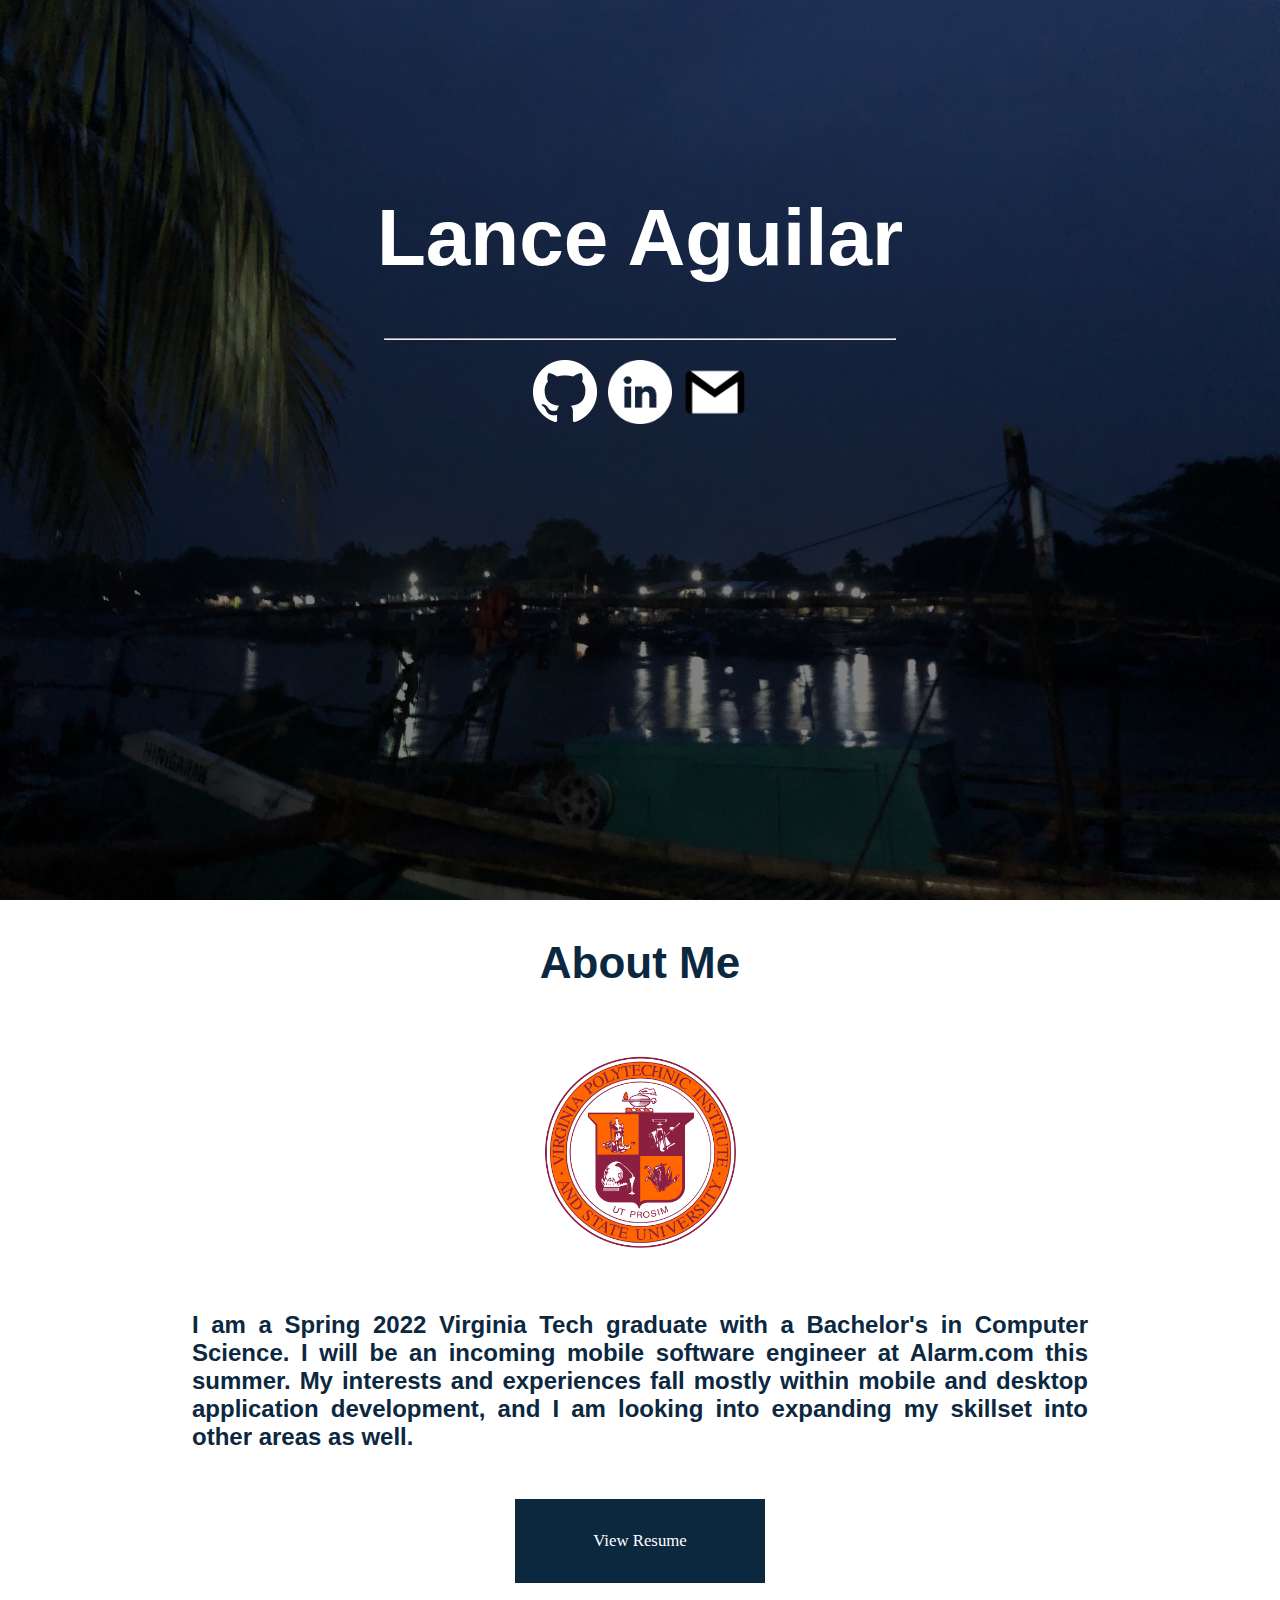
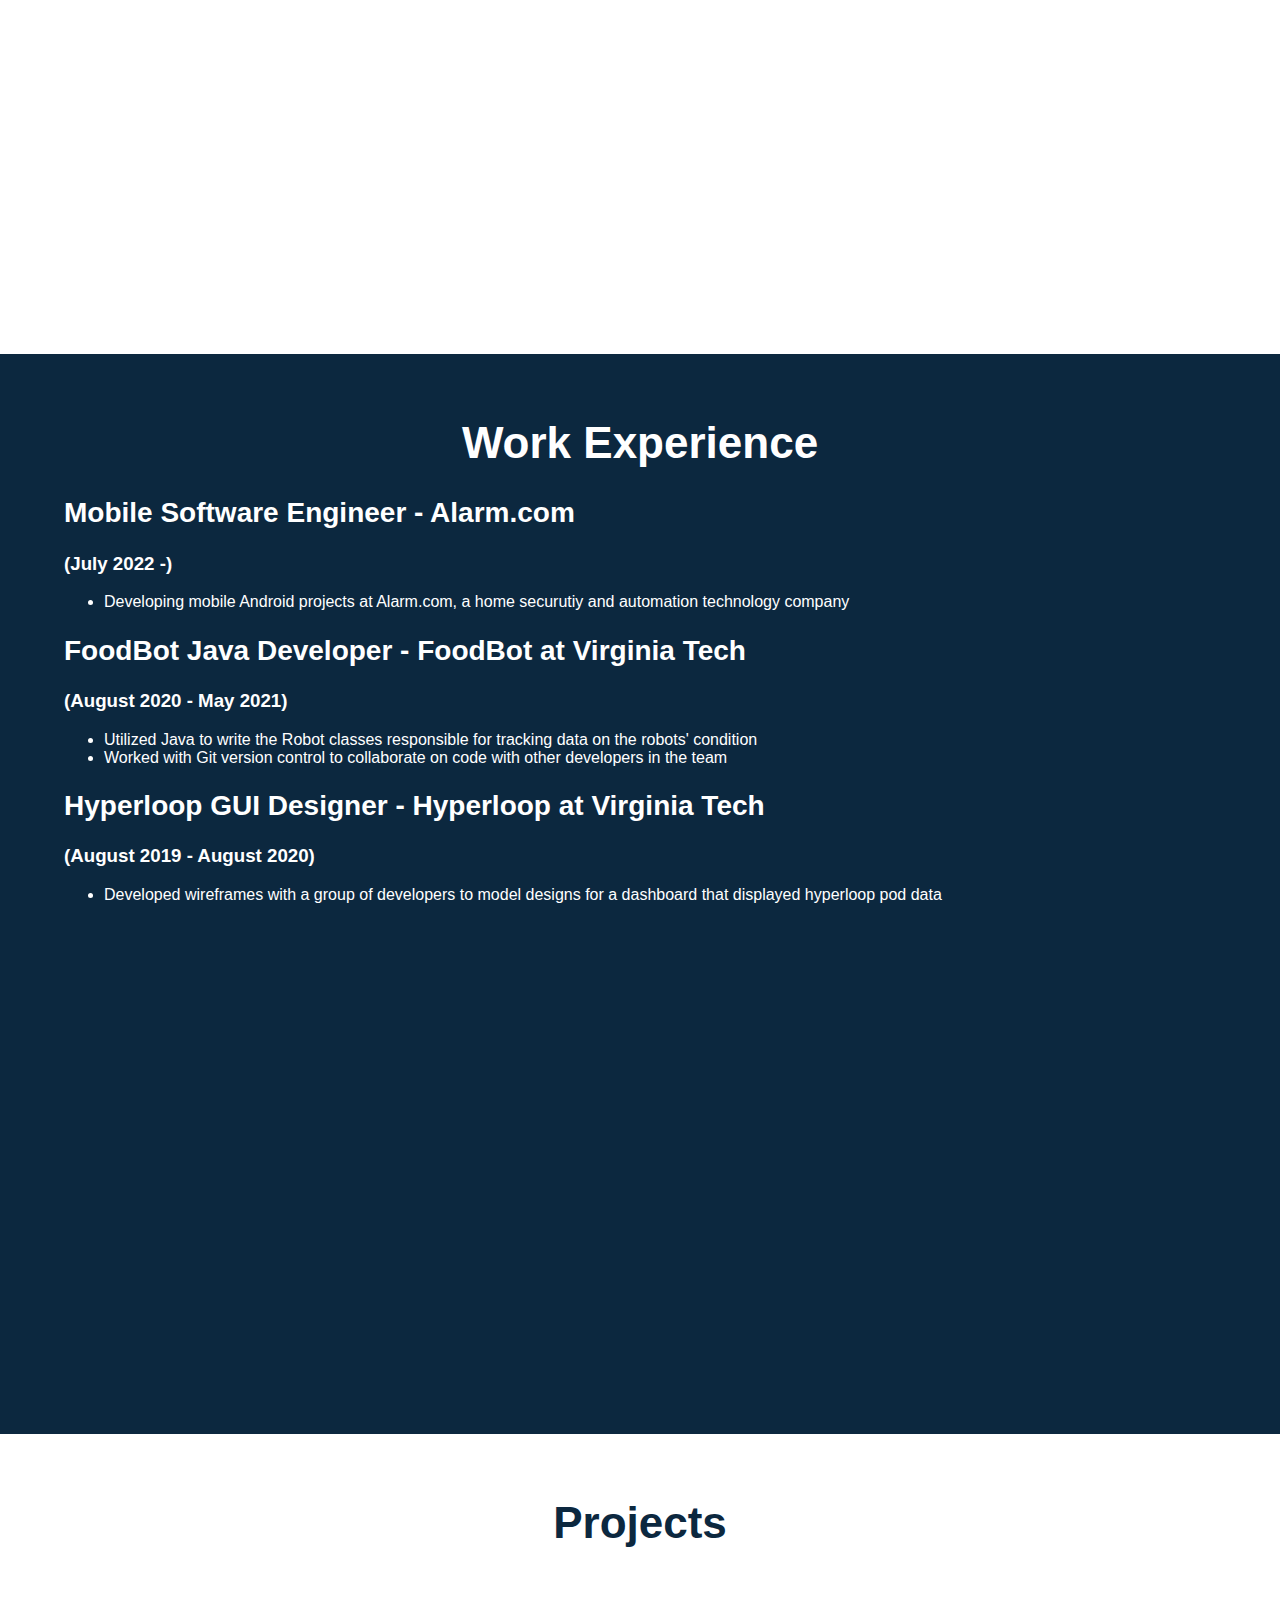
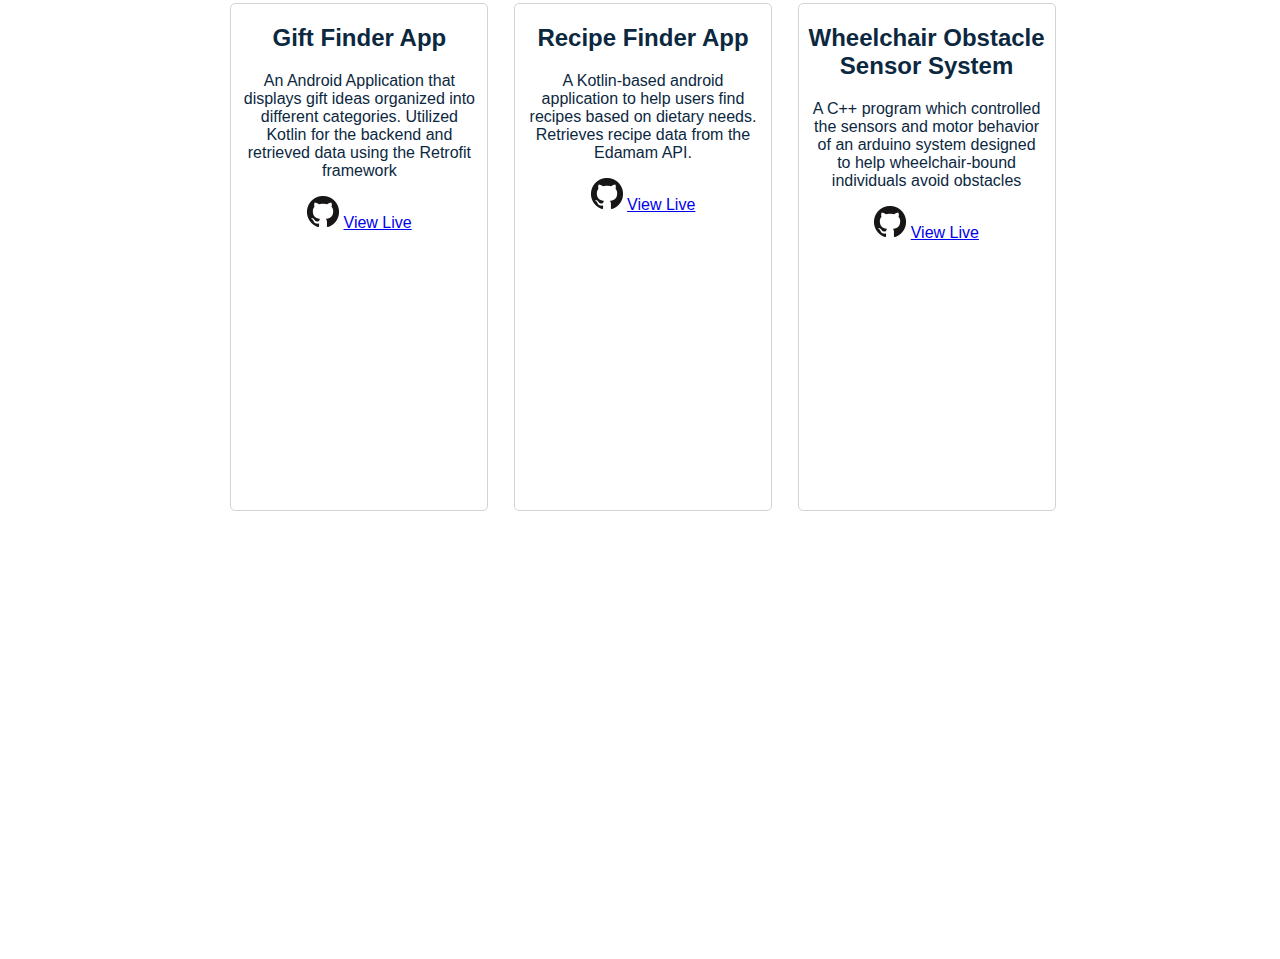
<file: index.html>
<!DOCTYPE HTML>
<html lang="en">
<title>Lance Aguilar</title>
<head>
    <meta name="viewport" content="width=device-width, initial-scale=1.0">
    <link rel="stylesheet" href="./styles/styles.css">
</head>
<body>
    <div class="fade-in-image">
        <div id="HeroBanner">
            <h1 id="Name">Lance Aguilar</h1>
            <hr size="2%" style="margin-left: 30%; margin-right: 30%;">
            <div class="links">
                <a id="GitHub" href="https://github.com/Lance1911" target="_blank" style="cursor: pointer; text-decoration: none;">
                    <img src="./images/GitHub-Mark-Light-64px.png" alt="Github" id="git"></img>
                </a>
                <a id="LinkedIn" href="https://www.linkedin.com/in/lance-aguilar-178478197/" target="_blank" style="cursor: pointer; text-decoration: none;">
                    <img src="./images/LinkedIn.png" alt="Linkedin" id="linkedIn"></img>
                </a> 
                <a id="Gmail" href="mailto:lance19@vt.edu" target="_blank">
                    <img src="./images/Gmail.png" alt="Gmail" id="gmail"></img>
                </a>
            </div>
        </div>
    </div>
    <div id="Fragment1" style="margin-bottom: 5%;">  
        <div class="Abstract">
        <h1 class="heading" style="margin-top: 3%">About Me</h1>
        <img src="./images/VirginiaTechEmblem.png" alt="VTEmblem" id="virginia_tech" ></img>
        <h2 id="about"> 
            I am a Spring 2022 Virginia Tech graduate with a Bachelor's in Computer Science. I will be an incoming mobile software engineer at Alarm.com this summer. 
            My interests and experiences fall mostly within mobile and desktop application development, and I am looking into expanding my skillset into other areas as well.</h2>
        </div>  
        <button id="ResumeButton" onclick="window.open('./res/lance_resume.pdf', '_blank')" >View Resume</button>
    </div>
    <div id="Fragment2" style=" margin-top: 5%;">
        <h1 class="heading" style="margin-top: 5%">Work Experience</h1>
        <div id="JobContent" style="text-align: left; margin-left: 5%; margin-right: 5%;">
            <h2 id="experienceAlarm">Mobile Software Engineer - Alarm.com</h2>
            <h3>(July 2022 -)</h3>
            <ul>
                <li>Developing mobile Android projects at Alarm.com, a home securutiy and automation technology company</li>
            </ul>
            <h2 id="experienceFoodBot">FoodBot Java Developer - FoodBot at Virginia Tech</h2>
            <h3>(August 2020 - May 2021)</h3>
            <ul><li>Utilized Java to write the Robot classes responsible for tracking data on the robots' condition</li>
                <li>Worked with Git version control to collaborate on code with other developers in the team</li>
            </ul>

            <h2 id="experienceHyperloop">Hyperloop GUI Designer - Hyperloop at Virginia Tech</h2>
            <h3>(August 2019 - August 2020)</h3>
            <ul>
                <li>Developed wireframes with a group of developers to model designs for a dashboard that displayed hyperloop pod data</li>
            </ul>
        </div>
    </div>
    <div id="Fragment3" >
        <h1 class="heading" style="margin-top: 5%">Projects</h1>
        <div class="box" id="gift">
            <div class="box-body">
              <h2 class="box-title">Gift Finder App</h2>
              <p class="box-text">An Android Application that displays gift ideas organized into different categories.
                Utilized Kotlin for the backend and retrieved data using the Retrofit framework</p>
                <a href="https://github.com/Lance1911/WinterWonderlandProject" target="_blank"><img src="./images/GitHub-Mark-32px.png"></a>
              <a href="#" >View Live</a>
            </div>
        </div>
        <div class="box" id="recipe">
            <div class="box-body">
              <h2 class="box-title">Recipe Finder App</h2>
              <p class="box-text">A Kotlin-based android application to help users find recipes based on dietary needs. Retrieves recipe data from the Edamam API.</p>
                <a href="https://github.com/Lance1911/CookBook" target="_blank"><img src="./images/GitHub-Mark-32px.png"></a>
              <a href="cookbook.html" target="_blank">View Live</a>
            </div>
        </div>
        <div class="box" id="wheelchair">
            <div class="box-body">
              <h2 class="box-title">Wheelchair Obstacle Sensor System</h2>
              <p class="box-text">A C++ program which controlled the sensors and motor behavior
                   of an arduino system designed to help wheelchair-bound individuals avoid obstacles</p>
                <a href="https://github.com/Lance1911/WheelChair-Obstacle-Sensor" target="_blank"><img src="./images/GitHub-Mark-32px.png"></a>
                <a href="#" >View Live</a>
            </div>
        </div>
    </div>        
</body>
</html>
</file>
<file: styles/styles.css>
html {
    overflow-x: hidden;
}

body::-webkit-scrollbar {
    width: 5px;               /* width of the entire scrollbar */
}

body::-webkit-scrollbar-track {
    background: gray;        /* color of the tracking area */
}

body::-webkit-scrollbar-thumb {
    background-color: white;    /* color of the scroll thumb */
    border-radius: 20px;       /* roundness of the scroll thumb */
}

#HeroBanner {
    position: fixed; 
    top: 0; left: 0;
    height: 100%; 
    width: 100%; 
    text-align: center; 
    font-family:  "Century Gothic", "Segoe Light UI", sans-serif;
    font-size: 250%;
    color: white;
    background-image: linear-gradient(rgba(0, 0, 0, 0.5), rgba(0, 0, 0, 0.5)), url('../assets/IMG_6048.jpg');
    background-position: center;
    background-size: cover;
    align-items: center;
    justify-content: center;
}

#Fragment1 {
    position: absolute; 
    text-align: center; 
    font-family:  "Century Gothic", "Segoe Light UI", sans-serif;
    color:#0c283f;
    background-color:white;
    top: 100%;
    left: 0%;
    width: 100%; 
    height: 200%;
}

#Fragment2 {
    position: absolute;
    text-align: center; 
    font-family:  "Century Gothic", "Segoe Light UI", sans-serif;
    background-color:#0c283f;
    color: white;
    top: 210%;
    left: 0%;
    width: 100%; 
    height: 125%;
}

#Fragment3 {
    position: absolute;
    text-align: center; 
    font-family:  "Century Gothic", "Segoe Light UI", sans-serif;
    background-color:white;
    color:#0c283f;
    margin-top: 5%;
    top: 330%;
    left: 0%;
    width: 100%; 
    height: 125%;
}

#LinkedIn, #GitHub {
    color:rgb(255, 255, 255);
}

#git, #linkedIn, #gmail {
    width: 5.0%;
    height: 5.0%;
}

#Name {
    margin-top: 15%;
    margin-left: 10%;
    margin-right: 10%;
    font-size: 200%
}

#vtlogo {
    width: 25.0%;
    height: 25.0%;
}

.fade-in-image, .Abstract {
    animation: fadeIn 2s;
    -webkit-animation: fadeIn 2s;
    -moz-animation: fadeIn 2s;
    -o-animation: fadeIn 2s;
    -ms-animation: fadeIn 2s;
}

#GitHub:hover img {
    opacity: .5;
}

#LinkedIn:hover img {
    opacity: .5;
}

#Gmail:hover img {
    opacity: .5;
}

#virginia_tech {
    height: 15%;
    width: 15%;
}

#ResumeButton:hover {
    opacity: .8;
    cursor: pointer;
}

.box {
    border: 1px solid lightgrey; width: 20%; background-color: white; margin-top: 2%;
    border-radius: 5px;
    float: left;
    height: 50%;
    width: 20%;
}

.box-body {
    margin-bottom: 2%;
}

.box:hover {
    background-color: #EEEEFF;
}

#gift {
    margin-left: 18%;
    height: 45%;
    /*padding-bottom: 71px;*/
}

#recipe {
    margin-left: 2%;
    height: 45%;

    /*padding-bottom: 100px;*/
}

#wheelchair {
    margin-left: 2%;
    height: 45%;

    /*padding-bottom: 50px;*/
}

.box-text {
    margin-left: 4%;
    margin-right: 4%;
}

#ResumeButton {
    border: solid; width: 20%; height: 5%; background-color: white; margin-top: 2%;
    background-color:#0c283f;
    color:white;
    font-family: "Century Gothic";
    font-size: 105%;
}

#experienceAlarm, #experienceFoodBot, #experienceHyperloop {
    font-size: 175%;
}

.heading {
    font-size: 275%;
}

#about {
    text-align: justify;
    margin-left: 15%; 
    margin-right: 15%; 
    font-family: "Century Gothic", "Segoe Light UI", sans-serif;
}

#virginia_tech {
    margin-top: 3%; margin-bottom: 3%;
}

@keyframes fadeIn {
    0% {opacity:0;}
    100% {opacity:1;}
}

@-moz-keyframes fadeIn {
    0% {opacity:0;}
    100% {opacity:1;}
}

@-webkit-keyframes fadeIn {
    0% {opacity:0;}
    100% {opacity:1;}
}

@-o-keyframes fadeIn {
    0% {opacity:0;}
    100% {opacity:1;}
}

@-ms-keyframes fadeIn {
    0% {opacity:0;}
    100% {opacity:1;}
}


@media only screen and (max-height: 300px) {

    #HeroBanner {
        position: fixed; 
        height: 100%;
    }
    #Fragment1 {
        height: 250%;
        background-color:white;
    }
    #Fragment2 {
        margin-top: 430%;
        height: 300%;
        margin-bottom: 2%;
    }

    #Fragment3 {
        margin-top: 75%;
        height: 300%;
        background-color:white;
    }

    #Name {
        font-size: 100%;
    }

    .box {
        height: 100%;
    }
}

@media only screen and (max-width: 400px) {

    #HeroBanner {
        position: fixed; 
        height: 200%;
        background-image: linear-gradient(rgba(0, 0, 0, 0.5), rgba(0, 0, 0, 0.5)), url('../assets/IMG_6048.jpg');
        background-size: cover;
    }

    #Fragment2 {
        top: 1000%;
        height: 250%;
    }

    #Fragment3 {
        top: 1975%;
        height: 250%;
        background-color: white;
    }

    .box {
        border: 1px solid lightgrey; background-color: white; margin-top: 5%;
        border-radius: 5px;
        width: 80%;
    }
}

@media (min-height: 300px) and (max-height: 500px) {
    #HeroBanner {
        position: fixed; 
        top: 0; left: 0;
        height: 105%; 
        width: 100%; 
        text-align: center; 
        font-family:  "Century Gothic", "Segoe Light UI", sans-serif;
        font-size: 175%;
        color: white;
        background-image: linear-gradient(rgba(0, 0, 0, 0.5), rgba(0, 0, 0, 0.5)), url('../assets/IMG_6048.jpg');
        background-position: center;
        background-size: cover;
        align-items: center;
        justify-content: center;
    }

    #Fragment2 {
        top: 275%;
        height: 250%;
    }

    #Fragment3 {
        top: 475%;
        height: 250%;
        background-color: white;
    }

    .box {
        border: 1px solid lightgrey; background-color: white; margin-top: 5%;
        border-radius: 5px;
        width: 24%;
        height: 40%;
    }

    #gift {
        margin-left: 12%;
    }

    #recipe {
        margin-left: 2%;
    }

    #wheelchair {
        margin-left: 2%;
    }

    #ResumeButton {
        border: solid; width: 25%; height: 7%; background-color: white; margin-top: 5%;
        background-color:#0c283f;
        color:white;
    }

    #virginia_tech {
        margin-top: 3%; margin-bottom: 3%;
    }
    
}



@media only screen and (max-width: 600px) {

    #HeroBanner {
        position: absolute; 
        top: 0; left: 0;
        height: 100%; 
        width: 100%; 
        text-align: center; 
        font-family:  "Century Gothic", "Segoe Light UI", sans-serif;
        font-size: 175%;
        color: white;
        background-image: linear-gradient(rgba(0, 0, 0, 0.5), rgba(0, 0, 0, 0.5)), url('../assets/IMG_6048.jpg');
        background-position: center;
        background-size: cover;
        align-items: center;
        justify-content: center;
    }
    #Name {
        margin-top: 50%;
        margin-left: 10%;
        margin-right: 10%;
    }

    #git, #linkedIn, #gmail {
        width: 15.0%;
        height: 15.0%;
    }

    #Fragment1 {
        text-align: center;
    }

    #Fragment2 {
        top: 230%;
        height: 200%;
    }

    #Fragment3 {
        top: 375%;
        height: 250%;
        background-color: white;
    }

    #ResumeButton {
        width: 40%; height: 4%; background-color:#0c283f; color: white; margin-top: 5%;
    }

    .box {
        border: 1px solid lightgrey; background-color: white; 
        margin-top: 5%; margin-left: 5%; margin-right: 5%; margin-bottom: 5%;
        border-radius: 5px;
        width: 80%;
        height: 25%;
    }

    #gift, #recipe, #wheelchair {
        margin-left: 10%; margin-right: 10%; height: 30%;
    }

    #about {
        text-align: left;
        margin-left: 15%; 
        margin-right: 15%; 
        font-family: "Century Gothic", "Segoe Light UI", sans-serif;
    }   

    #virginia_tech {
        margin-top: 3%; margin-bottom: 3%; 
        /*width: 25%; height: 25%;*/
    }

}
</file>
